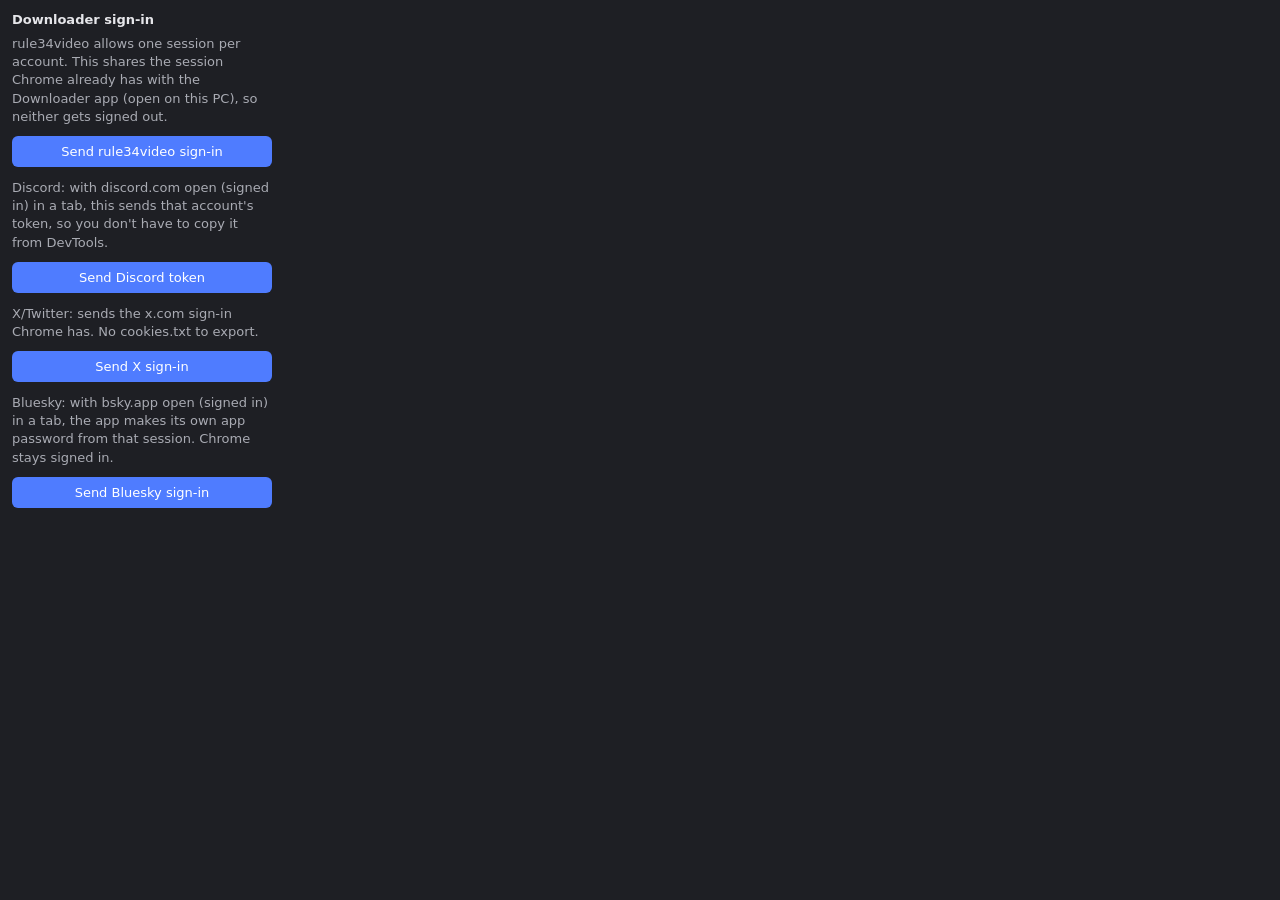
<file: chrome-extension/popup.html>
<!doctype html>
<html>
<head>
<meta charset="utf-8">
<style>
  body { font: 13px system-ui, sans-serif; margin: 0; padding: 12px; width: 260px; background: #1e1f24; color: #e6e6ea; }
  h1 { font-size: 13px; margin: 0 0 8px; font-weight: 600; }
  p { margin: 0 0 10px; color: #a9abb3; line-height: 1.4; }
  button { width: 100%; padding: 8px; border: 0; border-radius: 6px; background: #4f7cff; color: #fff; font: inherit; cursor: pointer; }
  button:disabled { opacity: .6; cursor: default; }
  p.gap { margin-top: 12px; }
  #status { margin-top: 10px; min-height: 1.4em; }
  .ok { color: #6fd48a; } .err { color: #ff8a80; }
</style>
</head>
<body>
  <h1>Downloader sign-in</h1>
  <p>rule34video allows one session per account. This shares the session Chrome already has with the Downloader app (open on this PC), so neither gets signed out.</p>
  <button id="send">Send rule34video sign-in</button>
  <p class="gap">Discord: with discord.com open (signed in) in a tab, this sends that account's token, so you don't have to copy it from DevTools.</p>
  <button id="sendDiscord">Send Discord token</button>
  <p class="gap">X/Twitter: sends the x.com sign-in Chrome has. No cookies.txt to export.</p>
  <button id="sendTwitter">Send X sign-in</button>
  <p class="gap">Bluesky: with bsky.app open (signed in) in a tab, the app makes its own app password from that session. Chrome stays signed in.</p>
  <button id="sendBluesky">Send Bluesky sign-in</button>
  <div id="status"></div>
  <script src="popup.js"></script>
</body>
</html>
</file>
